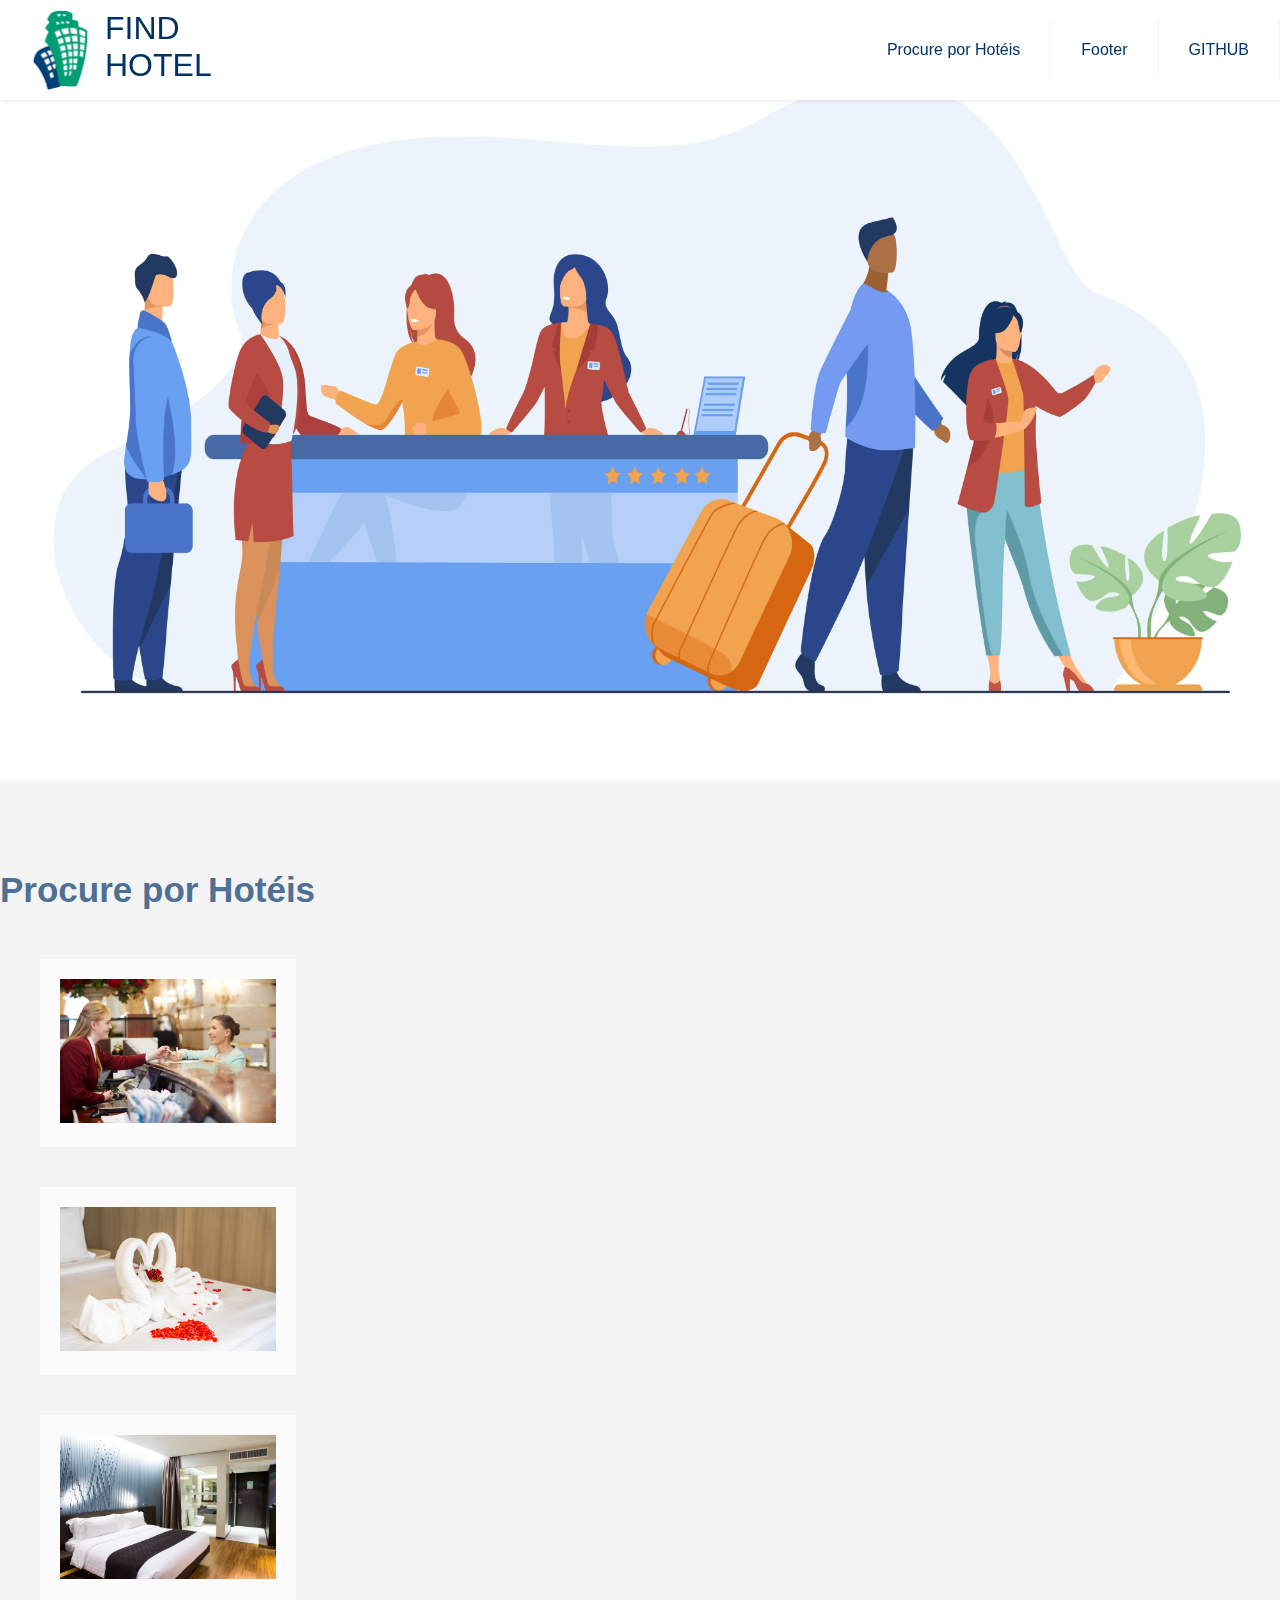
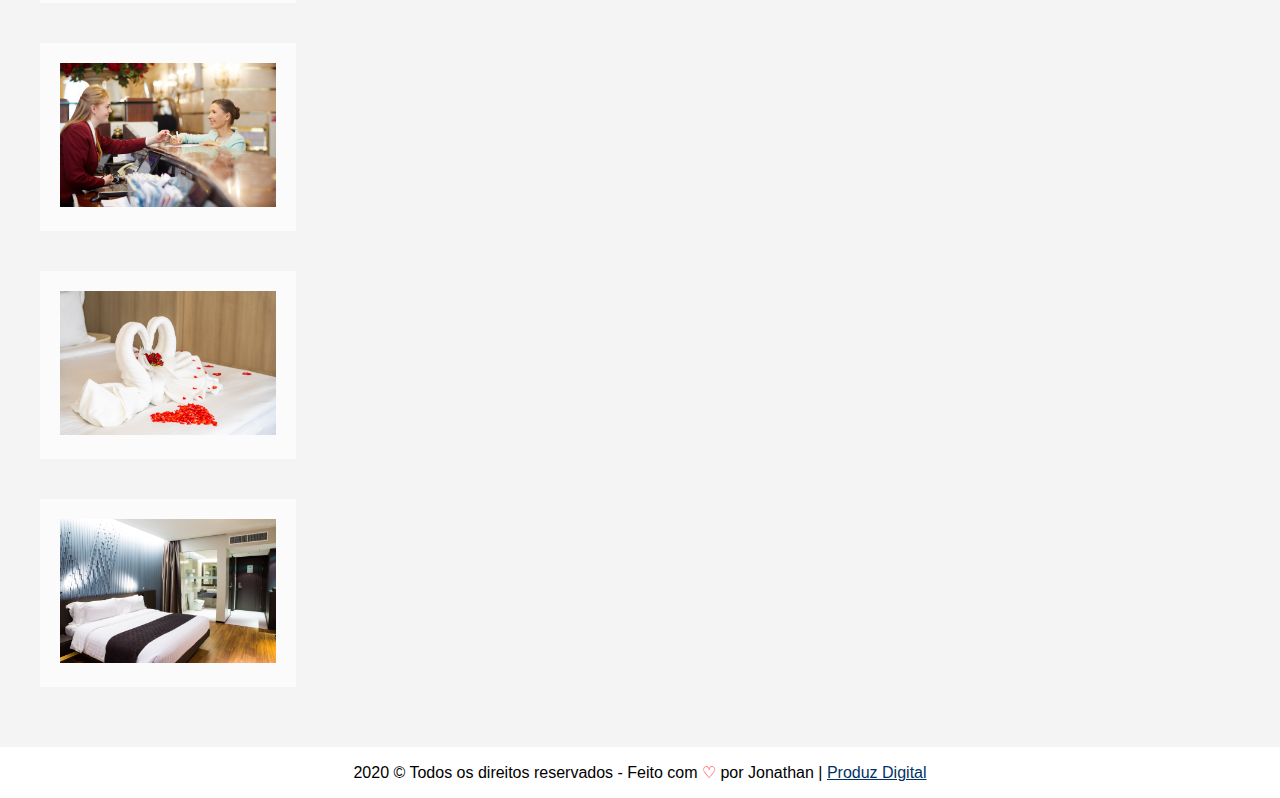
<file: index.html>
<!DOCTYPE html>
<html lang="pt-BR">

<head>
    <meta charset="UTF-8">
    <meta name="viewport" content="width=device-width, initial-scale=1.0">
    <link rel="stylesheet" href="style.css">
    <title>FIND HOTEL: Encontre o Hotel ideal</title>
</head>

<body>

    <header class="header">
        <div class="header-wrap">
            <div class="header-line">
                <a href="index.html#" class="header-logo"><img src="./logo-gama-findhotel.png" alt="Vida Saudável"><span>FIND HOTEL</span></a>
                <input class="header-menu-btn" type="checkbox" id="menu-btn" />
                <label class="header-menu-icon" for="menu-btn"><span class="navicon"></span></label>
                <ul class="header-menu">
                    <li><a href="#procure-hoteis">Procure por Hotéis</a></li>
                    <li><a href="#footer">Footer</a></li>
                    <li><a href="https://github.com/Jonathanpd/gama-js-api-findhotel" target="_blank">GITHUB</a></li>
                </ul>
            </div>
        </div>
    </header>

    <section class="slider">
        <div class="slider-wrap">
            <div class="slider-line">
                <a href="#procure-hoteis" class="slider-link"><img src="./4420-min.webp" alt="FIND HOTEL"></a>
            </div>
        </div>
    </section>

    <section class="content">
        <div class="content-wrap">
            <div class="content-line" id="procure-hoteis">
                <h2>Procure por Hotéis</h2>
            </div>
        </div>

    </section>

    <section class="content">
        <div class="content-wrap">
            <div class="content-line content-line--blog">
                <div class="content-column content-column--one">
                    <div class="blog">

                    </div>
                </div>
                <div class="content-column content-column--two">
                    <div class="blog-post">
                        <a href="#">
                            <div class="blog-img">
                                <img src="img/14040-min.jpg" alt="thumb post hostel">
                            </div>
                        </a>
                    </div>
                    <div class="blog-post">
                        <a href="#">
                            <div class="blog-img">
                                <img src="img/10396-min.jpg" alt="thumb post hostel">
                            </div>
                        </a>
                    </div>
                    <div class="blog-post">
                        <a href="#">
                            <div class="blog-img">
                                <img src="img/1822-min.jpg" alt="thumb post hostel">
                            </div>
                        </a>
                    </div>
                    <div class="blog-post">
                        <a href="#">
                            <div class="blog-img">
                                <img src="img/14040-min.jpg" alt="thumb post hostel">
                            </div>
                        </a>
                    </div>
                    <div class="blog-post">
                        <a href="#">
                            <div class="blog-img">
                                <img src="img/10396-min.jpg" alt="thumb post hostel">
                            </div>
                        </a>
                    </div>
                    <div class="blog-post">
                        <a href="#">
                            <div class="blog-img">
                                <img src="img/1822-min.jpg" alt="thumb post hostel">
                            </div>
                        </a>
                    </div>
                </div>
            </div>
        </div>
    </section>

    <section id="footer" class="footer content">
        <div class="footer-wrap content-wrap">
            <div class="footer-line content-line ">
                <p>2020 ©‎ Todos os direitos reservados - Feito com <span>♡</span> por Jonathan | <a href="http://produzdigital.com.br/">Produz Digital</a></p>
            </div>
        </div>
    </section>

    <script type="text/javascript" src="js/script.js"></script>
    <script src="js/script.js">
        alert('Hello, world!');
    </script>

</body>

</html>
</file>
<file: style.css>
@import url("css/header.css");
@import url("css/slider.css");
@import url("css/blog.css");
@import url("css/footer.css");
body {
    margin: 0;
    font-family: Helvetica, sans-serif;
    background-color: #f4f4f4;
}

a {
    color: #003265;
    ;
}

h2 {
    font-size: 35px;
    color: #4E7094;
}

img {
    max-width: 100%;
    width: 100%;
}

html {
    scroll-behavior: smooth;
}


/* 
/* ### CONTENT ###
*/

.content {
    z-index: 9999;
    display: flex;
    justify-content: center;
}

.content-wrap {
    max-width: 1600px;
    width: 100%;
    display: flex;
    justify-content: center;
    margin: 0 auto;
}

.content-line {
    max-width: 1400px;
    width: 100%;
    display: flex;
}

.content-line--blog {
    align-items: center;
}

.content-column {
    display: flex;
    width: auto;
}

.content-column--one {
    max-width: 80%;
}

.content-column--two {
    max-width: 20%;
    padding-left: 40px;
    flex-direction: column;
    justify-content: flex-start;
    height: 100%;
}

.content-column--two .blog-post {
    margin: 20px 0;
}


/* 1024px */

@media (max-width: 1024px) {
    .content-line {
        flex-direction: column;
    }
    h2 {
        padding: 0 20px;
    }
    .content-column--one {
        max-width: 100%;
        /*padding: 20px;*/
    }
    .content-column--two {
        max-width: 100%;
        margin: 40px 0px;
    }
    .content-column--two {
        padding-left: 0px;
    }
}
</file>
